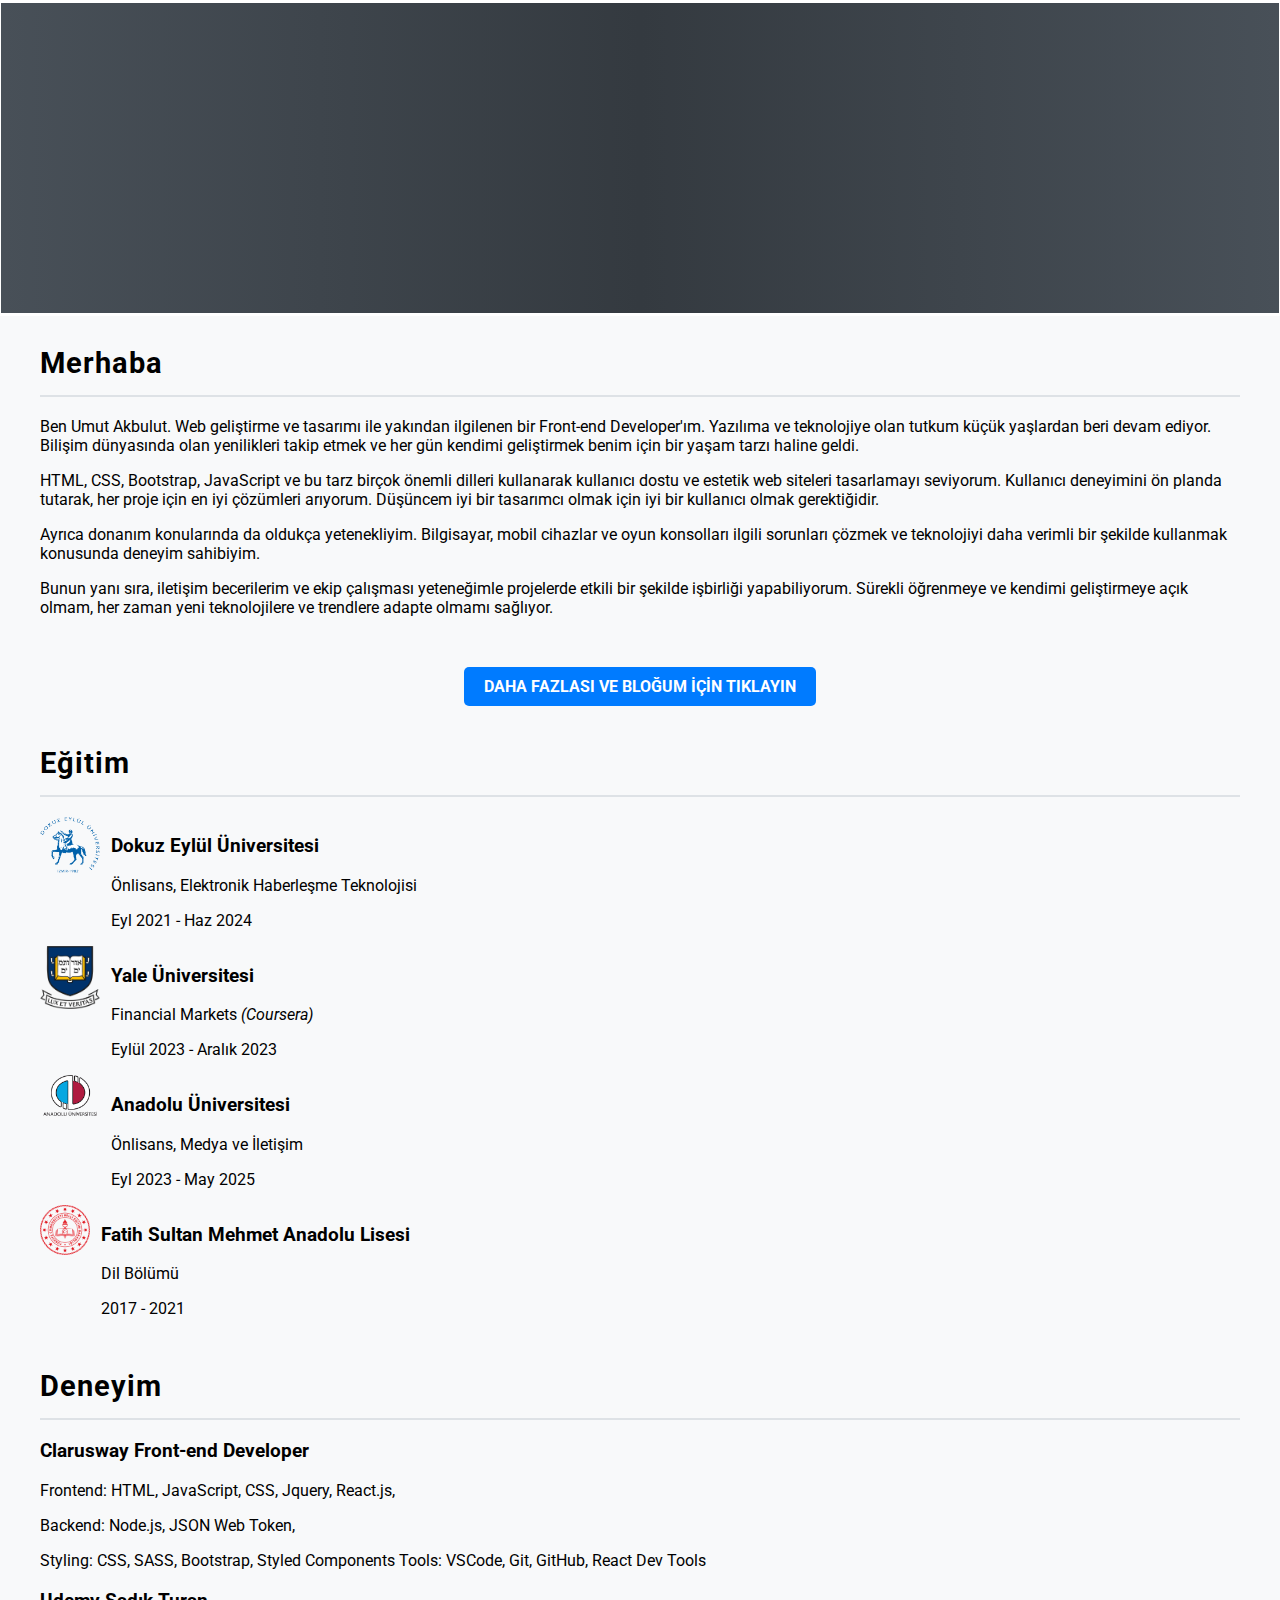
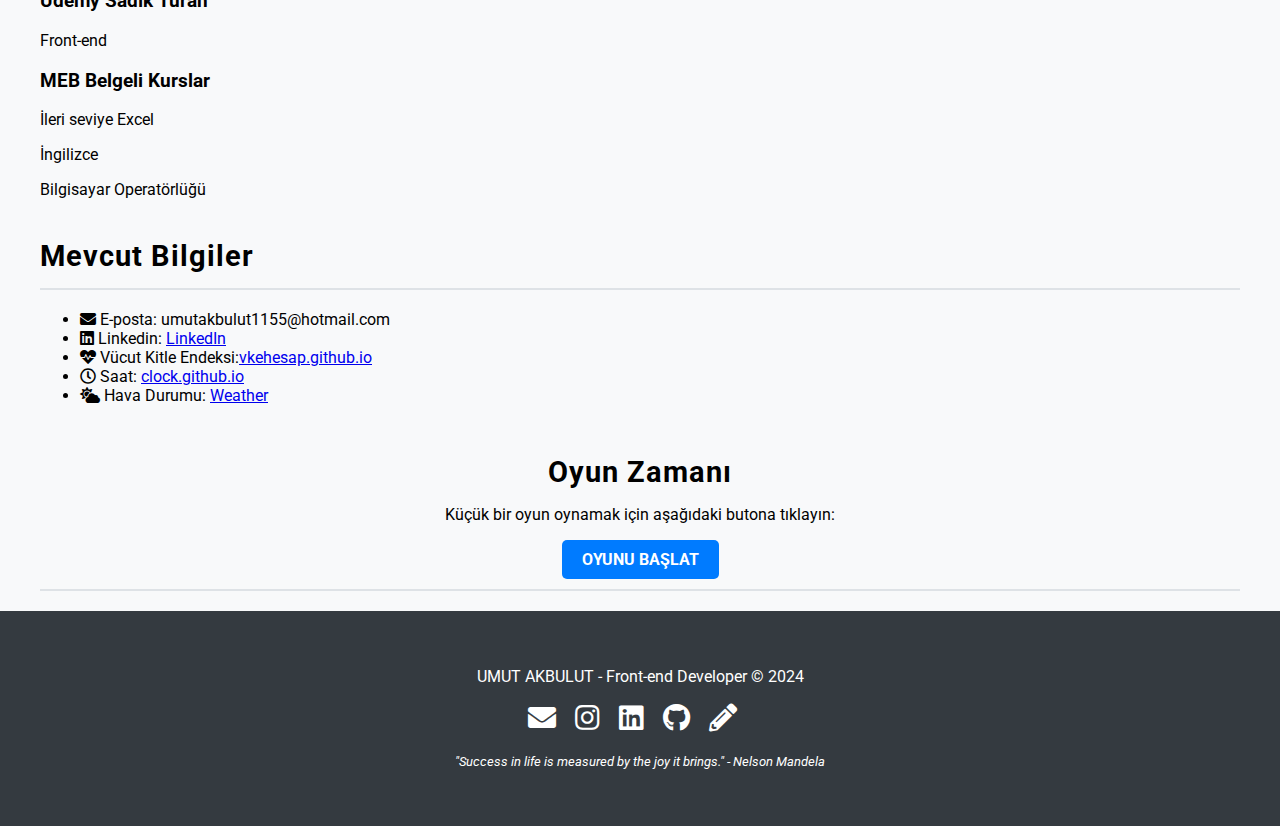
<file: index.html>
<!DOCTYPE html>
<html lang="tr">
<head>
    <meta charset="UTF-8">
    <meta name="viewport" content="width=device-width, initial-scale=1.0">
    <title>UMUT AKBULUT - Front-end Developer</title>
    <link rel="stylesheet" href="styles.css">
    <link rel="stylesheet" href="https://cdnjs.cloudflare.com/ajax/libs/font-awesome/5.15.4/css/all.min.css">
    <link rel="preconnect" href="https://fonts.gstatic.com">
    <link href="https://fonts.googleapis.com/css2?family=Roboto:wght@400;700&family=Open+Sans:wght@400;700&display=swap" rel="stylesheet">
    
</head>
<body>
    <header>
        <img src="umut.jpg" alt="Profile Picture" class="profile-picture">
        <h1>UMUT AKBULUT</h1>
        <h2>Front-end Developer</h2>
    </header>

    <main class="container mt-4">
        <section class="resume-section">
            <div class="section-title">
                <h2 style="margin-top: 30px;">Merhaba</h2>
            </div>
            <div class="section-content">
                <p>Ben Umut Akbulut. Web geliştirme ve tasarımı ile yakından ilgilenen bir Front-end Developer'ım. Yazılıma ve teknolojiye olan tutkum küçük yaşlardan beri devam ediyor. Bilişim dünyasında olan yenilikleri takip etmek ve her gün kendimi geliştirmek benim için bir yaşam tarzı haline geldi.</p>
                <p>HTML, CSS, Bootstrap, JavaScript ve bu tarz birçok  önemli dilleri kullanarak kullanıcı dostu ve estetik web siteleri tasarlamayı seviyorum. Kullanıcı deneyimini ön planda tutarak, her proje için en iyi çözümleri arıyorum. Düşüncem iyi bir tasarımcı olmak için iyi bir kullanıcı olmak gerektiğidir.</p>
                <p>Ayrıca donanım konularında da oldukça yetenekliyim. Bilgisayar, mobil cihazlar ve oyun konsolları ilgili sorunları çözmek ve teknolojiyi daha verimli bir şekilde kullanmak konusunda deneyim sahibiyim.</p>
                <p>Bunun yanı sıra, iletişim becerilerim ve ekip çalışması yeteneğimle projelerde etkili bir şekilde işbirliği yapabiliyorum. Sürekli öğrenmeye ve kendimi geliştirmeye açık olmam, her zaman yeni teknolojilere ve trendlere adapte olmamı sağlıyor.</p>
                
                <div class="button-container">
                    <a href="blog.html" target="_blank" class="button">Daha Fazlası ve Bloğum İçin Tıklayın</a>
                </div>
                
            </div>
        </section>
        
        
        <section class="education-section">
            <div class="section-title">
                <h2>Eğitim</h2>
            </div>
            <div class="education-item">
                <img src="Deu_logo.png" alt="Dokuz Eylül Üniversitesi Logo" class="education-logo" style="width: 60px; float: left; margin-right: 1px;">
                <div style="display: inline-block;">
                    <h3 style="margin-left: 10px;">Dokuz Eylül Üniversitesi</h3>
                    <p style="margin-left: 10px; margin-top: 0;">Önlisans, Elektronik Haberleşme Teknolojisi</p>
                    <p style="margin-left: 10px; margin-top: 0;">Eyl 2021 - Haz 2024</p>
                </div>
            </div>
        </section>
        <section class="education-section">
            <div class="education-item">
                <img src="yale.png" alt="Yale Üniversitesi Logo" class="education-logo" style="width: 60px; float: left; margin-right: 1px;">
                <div style="display: inline-block;">
                    <h3 style="margin-left: 10px;">Yale Üniversitesi</h3>
                    <p style="margin-left: 10px; margin-top: 0;">Financial Markets <i>(Coursera)</i></p>
                    <p style="margin-left: 10px; margin-top: 0;">Eylül 2023 - Aralık 2023</p>
                </div>
            </div>
        </section>
        
        <section class="education-section">
            <div class="education-item">
                <img src="ana.png" alt="Anadolu Üniversitesi Logo" class="education-logo" style="width: 60px; float: left; margin-right: 1px;">
                <div style="display: inline-block;">
                    <h3 style="margin-left: 10px;">Anadolu Üniversitesi</h3>
                    <p style="margin-left: 10px; margin-top: 0;">Önlisans, Medya ve İletişim</p>
                    <p style="margin-left: 10px; margin-top: 0;">Eyl 2023 - May 2025</p>
                </div>
            </div>
            <div class="education-item">
                <img src="meb_logo.png" alt="Fatih Sultan Mehmet Anadolu Lisesi Logo" class="education-logo" style="width: 50px; float: left; margin-right: 1px;">
                <div style="display: inline-block;">
                    <h3 style="margin-left: 10px;">Fatih Sultan Mehmet Anadolu Lisesi</h3>
                    <p style="margin-left: 10px; margin-top: 0;">Dil Bölümü</p>
                    <p style="margin-left: 10px; margin-top: 0;">2017 - 2021</p>
                </div>
            </div>
        </section>
        
        <section class="skills-section" style="margin-top: 35px;">
            <div class="section-title">
                <h2>Deneyim</h2>
            </div>
            <div class="section-content">
                <div class="skill-item">
                    <h3>Clarusway Front-end Developer</h3>
                    <p>Frontend: HTML, JavaScript, CSS, Jquery, React.js, 
                        <p>Backend: Node.js, JSON Web Token, </p>
                        Styling: CSS, SASS, Bootstrap, Styled Components
                        Tools: VSCode, Git, GitHub, React Dev Tools
                        </p>
                </div>
                <div class="skill-item">
                    <h3>Udemy Sadık Turan</h3>
                    <p>Front-end</p>
                </div>
                <div class="skill-item">
                    <h3>MEB Belgeli Kurslar</h3>
                    <p>İleri seviye Excel</p>
                    <p>İngilizce</p>
                    <p>Bilgisayar Operatörlüğü</p>
                </div>
                <!-- Diğer deneyimler buraya eklenecek -->
            </div>
        </section>
        <section class="contact-section">
            <div class="section-title">
                <h2>Mevcut Bilgiler</h2>
            </div>
            <div class="section-content">
                <ul>
                    <li>
                        <i class="fas fa-envelope"></i>
                        E-posta: umutakbulut1155@hotmail.com
                    </li>
                    <li>
                        <i class="fab fa-linkedin"></i>
                        Linkedin: <a href="https://www.linkedin.com/in/umutakbulutt/" target="_blank">LinkedIn</a>
                    </li>
                    <li>
                        <i class="fas fa-heartbeat"></i>
                        Vücut Kitle Endeksi:<a href="https://uhiper.github.io/vkehesap.github.io/" target="_blank">vkehesap.github.io</a>
                    </li>
                    <li>
                        <i class="far fa-clock"></i>
                        Saat: <a href="https://uhiper.github.io/clock.github.io/" target="_blank">clock.github.io</a>
                    </li>
                    <li>
                        <i class="fas fa-cloud-sun"></i>
                        Hava Durumu: <a href="https://www.weather.com/" target="_blank">Weather</a>
                    </li>
                    

                    
                </ul>
                
                
            </div>
        </section>
        
    </main>
    <div class="container">
        <section class="game-section">
            <div class="section-title">
                <h2>Oyun Zamanı</h2>
                <p>Küçük bir oyun oynamak için aşağıdaki butona tıklayın:</p>
                <a href="oyun.html" target="_blank" class="button">Oyunu Başlat</a>
            </div>
        </section>
        
    </div>
    <footer>
        <footer>
            <p>UMUT AKBULUT - Front-end Developer &copy; 2024</p>
            <div class="footer-icons">
                <a href="mailto:umutakbulut1155@hotmail.com"><i class="fas fa-envelope"></i></a>
                <a href="https://www.instagram.com/umutt.akbulut/" target="_blank"><i class="fab fa-instagram"></i></a>
                <a href="https://www.linkedin.com/in/umutakbulutt/" target="_blank"><i class="fab fa-linkedin"></i></a>  
                <a href="https://github.com/uhiper" target="_blank"><i class="fab fa-github"></i></a>
                <a href="blog.html" target="_blank"><i class="fas fa-pencil-alt"></i></a> <!-- Seçtiğiniz ikon -->
            </div>
            <p><small><em>"Success in life is measured by the joy it brings." - Nelson Mandela</em></small></p>
        </footer>
        
        


        

</body>
</html>
</file>
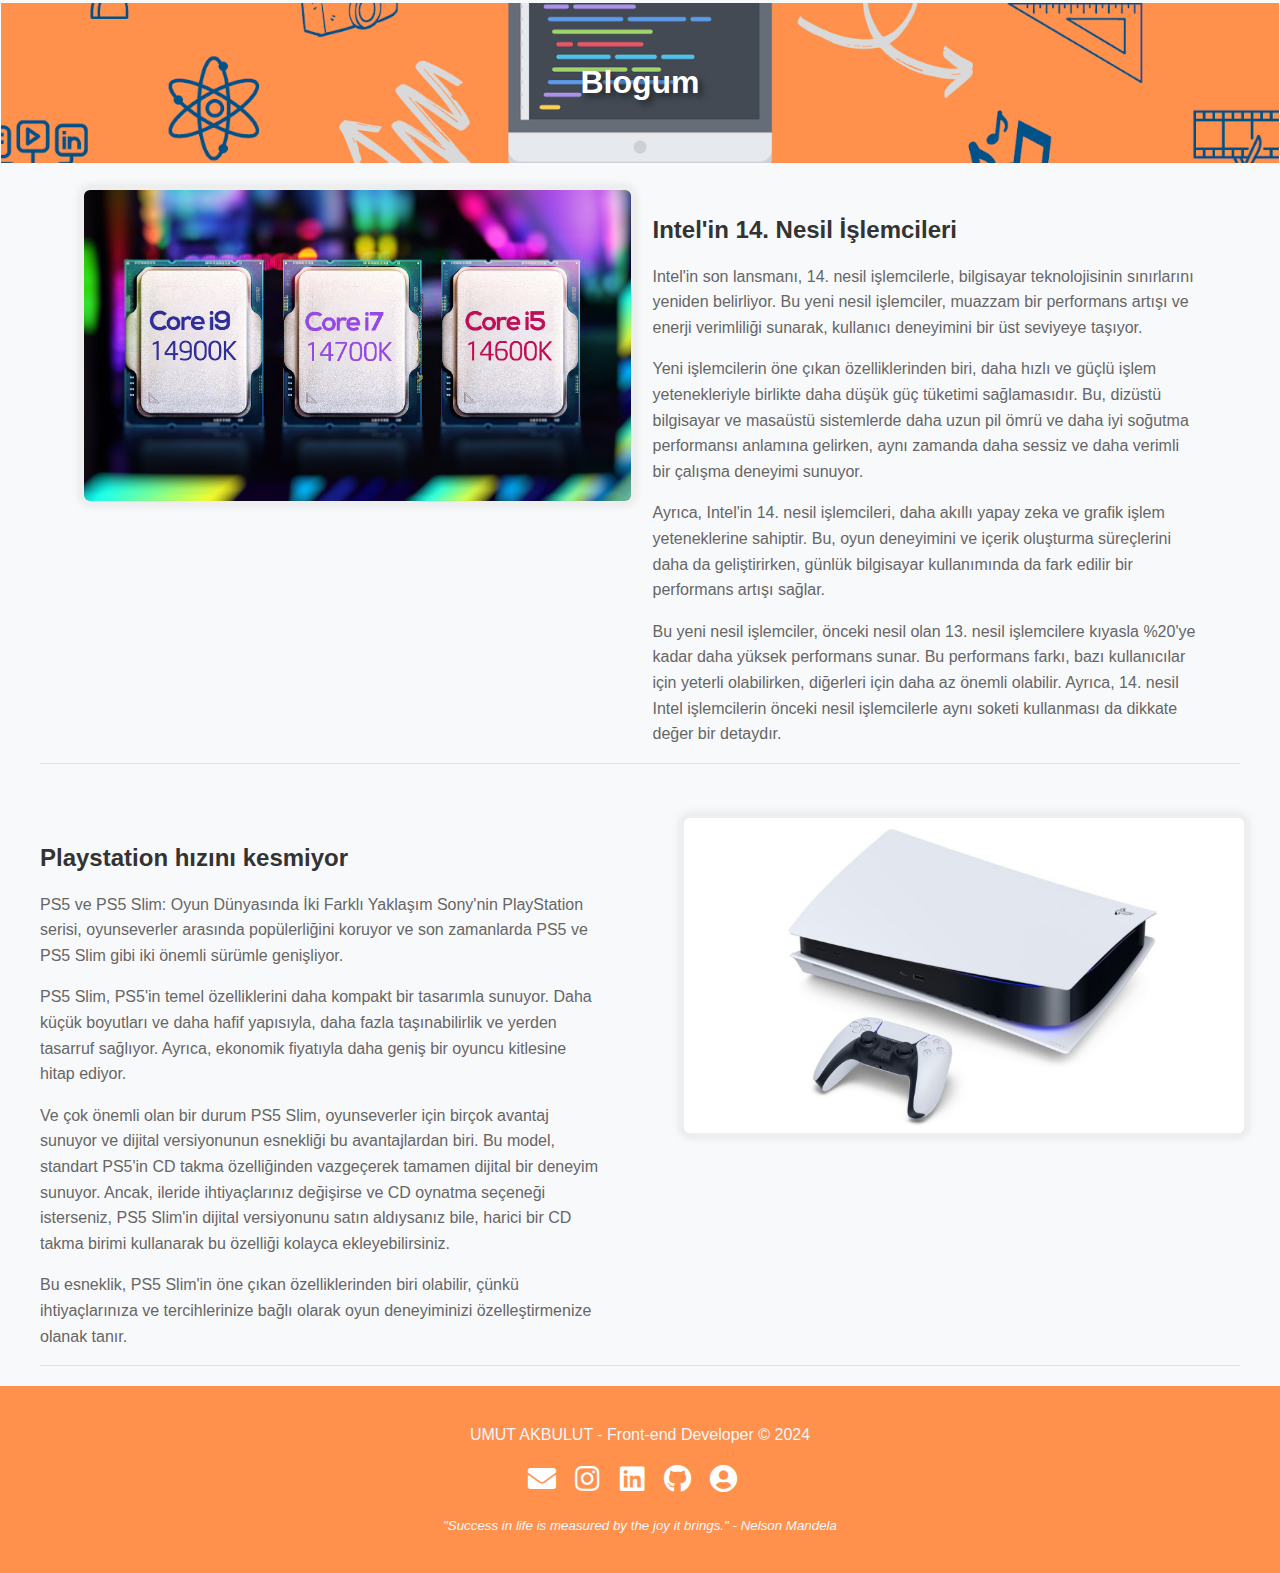
<file: blog.html>
<!DOCTYPE html>
<html lang="tr">
<head>
    <meta charset="UTF-8">
    <meta name="viewport" content="width=device-width, initial-scale=1.0">
    <title>Blog Sitem</title>
    <link rel="stylesheet" href="blog.css">
    <link rel="stylesheet" href="https://cdnjs.cloudflare.com/ajax/libs/font-awesome/5.15.4/css/all.min.css">

</head>
<body>
    <header>
        <h1 style="color: white;">  Blogum</h1>
 
    </header>

    <main class="container mt-4">
        <section class="blog-post">
            <div class="post-image">
                <img src="blogfoto/intel.jpg" alt="Resim 1">
            </div>
            <div style="margin-left: 25px;" class="post-content">
                <h2>Intel'in 14. Nesil İşlemcileri</h2>
                <p>Intel'in son lansmanı, 14. nesil işlemcilerle, bilgisayar teknolojisinin sınırlarını yeniden belirliyor. Bu yeni nesil işlemciler, muazzam bir performans artışı ve enerji verimliliği sunarak, kullanıcı deneyimini bir üst seviyeye taşıyor.</p>

                <p>Yeni işlemcilerin öne çıkan özelliklerinden biri, daha hızlı ve güçlü işlem yetenekleriyle birlikte daha düşük güç tüketimi sağlamasıdır. Bu, dizüstü bilgisayar ve masaüstü sistemlerde daha uzun pil ömrü ve daha iyi soğutma performansı anlamına gelirken, aynı zamanda daha sessiz ve daha verimli bir çalışma deneyimi sunuyor.</p>
                
                <p>Ayrıca, Intel'in 14. nesil işlemcileri, daha akıllı yapay zeka ve grafik işlem yeteneklerine sahiptir. Bu, oyun deneyimini ve içerik oluşturma süreçlerini daha da geliştirirken, günlük bilgisayar kullanımında da fark edilir bir performans artışı sağlar.</p>
                
                <p>Bu yeni nesil işlemciler, önceki nesil olan 13. nesil işlemcilere kıyasla %20'ye kadar daha yüksek performans sunar. Bu performans farkı, bazı kullanıcılar için yeterli olabilirken, diğerleri için daha az önemli olabilir. Ayrıca, 14. nesil Intel işlemcilerin önceki nesil işlemcilerle aynı soketi kullanması da dikkate değer bir detaydır.</p>
                
            </div>
        </section>
    
        <section style="margin-top: 50px;" class="blog-post">
            <div class="post-content">
                <h2>Playstation hızını kesmiyor</h2>
                <p>PS5 ve PS5 Slim: Oyun Dünyasında İki Farklı Yaklaşım

                    Sony'nin PlayStation serisi, oyunseverler arasında popülerliğini koruyor ve son zamanlarda PS5 ve PS5 Slim gibi iki önemli sürümle genişliyor.</p>
                    <p>
                        PS5 Slim, PS5'in temel özelliklerini daha kompakt bir tasarımla sunuyor. Daha küçük boyutları ve daha hafif yapısıyla, daha fazla taşınabilirlik ve yerden tasarruf sağlıyor. Ayrıca, ekonomik fiyatıyla daha geniş bir oyuncu kitlesine hitap ediyor.
                    </p>
                    <p>Ve çok önemli olan bir durum PS5 Slim, oyunseverler için birçok avantaj sunuyor ve dijital versiyonunun esnekliği bu avantajlardan biri. Bu model, standart PS5'in CD takma özelliğinden vazgeçerek tamamen dijital bir deneyim sunuyor. Ancak, ileride ihtiyaçlarınız değişirse ve CD oynatma seçeneği isterseniz, PS5 Slim'in dijital versiyonunu satın aldıysanız bile, harici bir CD takma birimi kullanarak bu özelliği kolayca ekleyebilirsiniz.

                    </p>
                    <p>Bu esneklik, PS5 Slim'in öne çıkan özelliklerinden biri olabilir, çünkü ihtiyaçlarınıza ve tercihlerinize bağlı olarak oyun deneyiminizi özelleştirmenize olanak tanır.

                    </p>
            </div>
            <div class="post-image">
                <img src="blogfoto/PS5.jpg" alt="Resim 2">
            </div>
        </section>
    
        <!-- Diğer blog gönderileri buraya eklenebilir -->
    </main>
    
    <footer>
        <p style="color: aliceblue;">UMUT AKBULUT - Front-end Developer &copy; 2024</p>
        <div class="footer-icons">
            <a href="mailto:umutakbulut1155@hotmail.com"><i class="fas fa-envelope"></i></a>
            <a href="https://www.instagram.com/umutt.akbulut/" target="_blank"><i class="fab fa-instagram"></i></a>
            <a href="https://www.linkedin.com/in/umutakbulutt/" target="_blank"><i class="fab fa-linkedin"></i></a>  
            <a href="https://github.com/uhiper" target="_blank"><i class="fab fa-github"></i></a>
            <!-- Portföy ikonu ekleyin -->
            <a href="index.html"><i class="fas fa-user-circle"></i></a>
        </div>
        <p style="color: aliceblue;"><small><em>"Success in life is measured by the joy it brings." - Nelson Mandela</em></small></p>
    </footer>
</file>
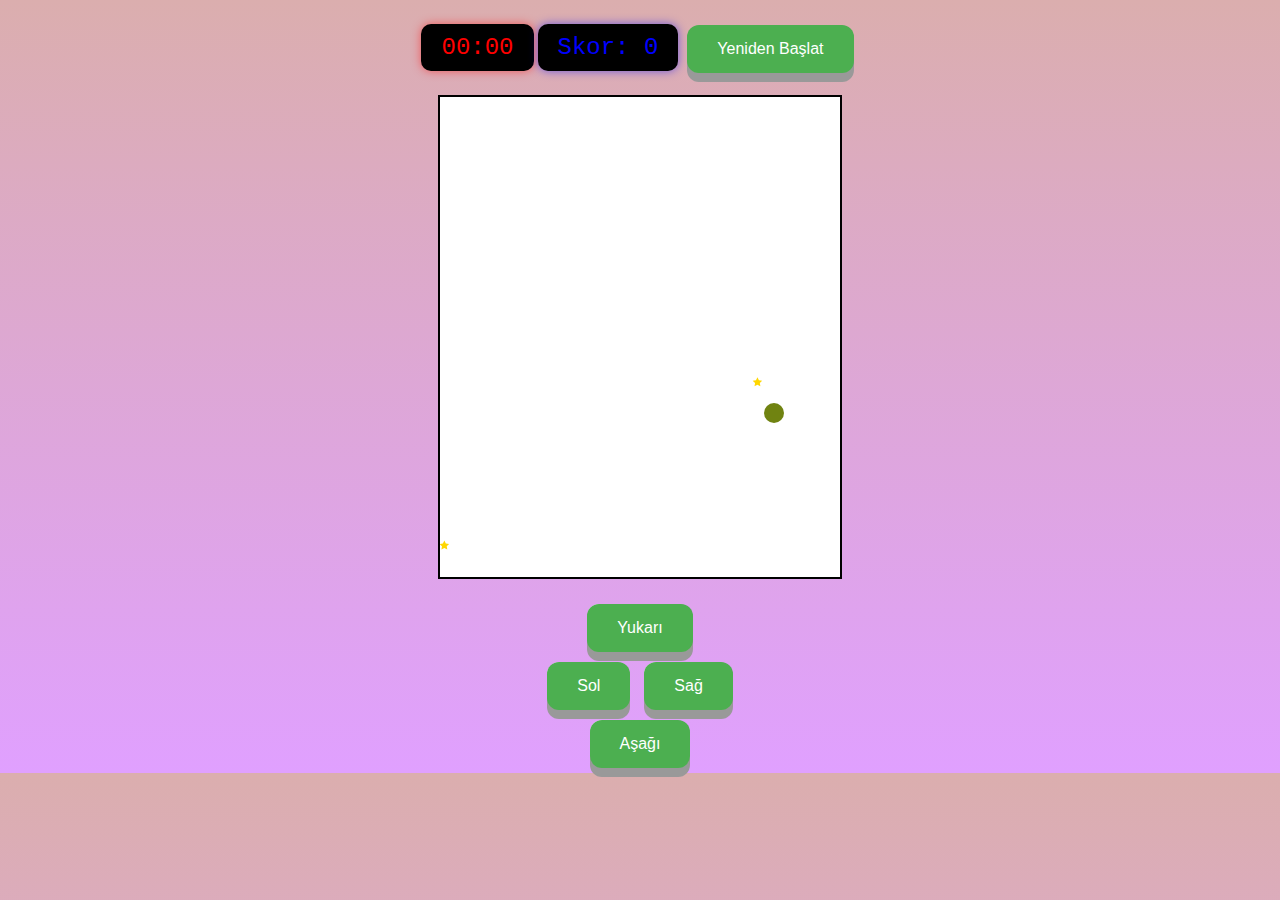
<file: oyun.html>
<!DOCTYPE html>
<html lang="tr">
<head>
    <meta charset="UTF-8">
    <meta name="viewport" content="width=device-width, initial-scale=1.0">
    <title>Hedef Top Oyunu</title>
    <style>
        body {
            background: linear-gradient(to bottom, #dbaeae, #e0a0ff); /* Lineer gradyan arka plan */
            margin: 0;
            padding: 0;
        }

        canvas {
            border: 2px solid black;
            display: block;
            margin: 0 auto;
            background-color: white; /* Beyaz */
        }

        #container {
            text-align: center;
        }

        #controls {
            text-align: center;
            margin-top: 20px;
        }

        .control-button {
            margin: 5px;
            padding: 15px 30px;
            font-size: 16px;
            cursor: pointer;
            background-color: #4CAF50;
            border: none;
            color: white;
            text-align: center;
            text-decoration: none;
            display: inline-block;
            border-radius: 12px;
            box-shadow: 0 9px #999;
            transition: background-color 0.3s;
            position: relative;
            overflow: hidden;
        }

        .control-button:hover {
            background-color: #3e8e41;
        }

        .control-button:active {
            background-color: #3e8e41;
            box-shadow: 0 5px #666;
            transform: translateY(4px);
        }

        .control-button:before {
            content: '';
            position: absolute;
            top: 50%;
            left: 50%;
            width: 100%;
            height: 100%;
            background-color: white;
            transform: translate(-50%, -50%) rotate(45deg);
            z-index: -1;
            transition: width 0.3s, height 0.3s, transform 0.3s;
        }

        .control-button:hover:before {
            width: 200%;
            height: 200%;
            transform: translate(-50%, -50%) rotate(45deg);
        }

        #timer {
            font-family: "Courier New", Courier, monospace;
            font-size: 24px;
            background-color: black;
            color: red;
            padding: 10px 20px;
            border-radius: 10px;
            box-shadow: 0 0 10px rgba(255, 0, 0, 0.5);
            display: inline-block;
        }

        #score {
            font-family: "Courier New", Courier, monospace;
            font-size: 24px;
            background-color: black;
            color: blue;
            padding: 10px 20px;
            border-radius: 10px;
            box-shadow: 0 0 10px rgba(0, 0, 255, 0.5);
            display: inline-block;
        }

        #result {
            display: none;
            color: red;
            font-size: 24px;
        }
    </style>
</head>
<body>
    <div id="container">
        <p id="timer">00:00</p>
        <p id="score">Skor: 0</p>
        <p id="result" style="display: none; color: red; font-size: 24px;"></p>
        <button class="control-button" style="margin-bottom: 15px;" onclick="restart()">Yeniden Başlat</button>
    </div>
    <canvas id="canvas" width="400" height="480"></canvas>
    <div id="controls">
        <button class="control-button" id="upButton" onmousedown="startMovingUp()" onmouseup="stopMoving()" ontouchstart="startMovingUp()" ontouchend="stopMoving()">Yukarı</button><br>
        <button class="control-button" id="leftButton" onmousedown="startMovingLeft()" onmouseup="stopMoving()" ontouchstart="startMovingLeft()" ontouchend="stopMoving()">Sol</button>
        <button class="control-button" id="rightButton" onmousedown="startMovingRight()" onmouseup="stopMoving()" ontouchstart="startMovingRight()" ontouchend="stopMoving()">Sağ</button><br>
        <button class="control-button" id="downButton" onmousedown="startMovingDown()" onmouseup="stopMoving()" ontouchstart="startMovingDown()" ontouchend="stopMoving()">Aşağı</button>
    </div>
    
    <script>
const canvas = document.getElementById("canvas");
const ctx = canvas.getContext("2d");

const ballRadius = 10;
let x = canvas.width / 2;
let y = canvas.height - 30;
let dx = 2;
let dy = -2;
let ballColor = "#0095DD"; // Top rengi

const frameWidth = canvas.width;
const frameHeight = canvas.height;

let time = 0; // Saniye cinsinden zaman
let timer;
let movingInterval;
let collisionCount = 0; // Kenara çarpma sayısı

let score = 0; // Skor

// Yıldızlar
let stars = [];

// Tuş dinleyicilerini ekle
document.addEventListener("keydown", keyDownHandler, false);
document.addEventListener("keyup", keyUpHandler, false);

let rightPressed = false;
let leftPressed = false;
let upPressed = false;
let downPressed = false;

function keyDownHandler(e) {
    if (e.key === "Right" || e.key === "ArrowRight") {
        rightPressed = true;
    } else if (e.key === "Left" || e.key === "ArrowLeft") {
        leftPressed = true;
    } else if (e.key === "Up" || e.key === "ArrowUp") {
        upPressed = true;
    } else if (e.key === "Down" || e.key === "ArrowDown") {
        downPressed = true;
    }
}

function keyUpHandler(e) {
    if (e.key === "Right" || e.key === "ArrowRight") {
        rightPressed = false;
    } else if (e.key === "Left" || e.key === "ArrowLeft") {
        leftPressed = false;
    } else if (e.key === "Up" || e.key === "ArrowUp") {
        upPressed = false;
    } else if (e.key === "Down" || e.key === "ArrowDown") {
        downPressed = false;
    }
}

function drawBall() {
    ctx.beginPath();
    ctx.arc(x, y, ballRadius, 0, Math.PI * 2);
    ctx.fillStyle = ballColor; // Top rengini uygula
    ctx.fill();
    ctx.closePath();
}

// Yıldız çizimi
function drawStar(starX, starY, radius, spikes, color) {
    let rot = (Math.PI / 2) * 3;
    let step = Math.PI / spikes;

    ctx.beginPath();
    ctx.moveTo(starX, starY - radius);
    for (let i = 0; i < spikes; i++) {
        let x = starX + Math.cos(rot) * radius;
        let y = starY + Math.sin(rot) * radius;
        ctx.lineTo(x, y);
        rot += step;

        x = starX + Math.cos(rot) * (radius * 0.5);
        y = starY + Math.sin(rot) * (radius * 0.5);
        ctx.lineTo(x, y);
        rot += step;
    }
    ctx.lineTo(starX, starY - radius);
    ctx.closePath();
    ctx.fillStyle = color;
    ctx.fill();
}

// Yıldızları oluştur
function createStars() {
    for (let i = 0; i < 2; i++) {
        stars.push({
            x: Math.random() * canvas.width,
            y: Math.random() * canvas.height
        });
    }
}

createStars();

function draw() {
    ctx.clearRect(0, 0, canvas.width, canvas.height);
    drawBall();

    // Yıldızları çiz
    for (let i = 0; i < stars.length; i++) {
        drawStar(stars[i].x, stars[i].y, 5, 5, "#FFD700");
    }

    // Duvar çarpışmalarını kontrol et ve hareket et
    if (x + dx > frameWidth - ballRadius || x + dx < ballRadius) {
        dx = -dx;
        collisionCount++;
    }
    if (y + dy < ballRadius || y + dy > frameHeight - ballRadius) {
        dy = -dy;
        collisionCount++;
    }

    x += dx;
    y += dy;

    // Hareket tuşlarını kontrol et
    if (rightPressed && x < canvas.width - ballRadius) {
        x += 7;
    } else if (leftPressed && x > ballRadius) {
        x -= 7;
    }
    if (downPressed && y < canvas.height - ballRadius) {
        y += 7;
    } else if (upPressed && y > ballRadius) {
        y -= 7;
    }

    // Yıldızları yakalama kontrolü
    for (let i = 0; i < stars.length; i++) {
        if (x > stars[i].x - 10 && x < stars[i].x + 10 && y > stars[i].y - 10 && y < stars[i].y + 10) {
            score++;
            stars[i] = {
                x: Math.random() * canvas.width,
                y: Math.random() * canvas.height
            };
            document.getElementById("score").textContent = "Skor: " + score;
        }
    }
}

function startMovingUp() {
    upPressed = true;
    movingInterval = setInterval(moveUp, 10);
}

function startMovingDown() {
    downPressed = true;
    movingInterval = setInterval(moveDown, 10);
}

function startMovingLeft() {
    leftPressed = true;
    movingInterval = setInterval(moveLeft, 10);
}

function startMovingRight() {
    rightPressed = true;
    movingInterval = setInterval(moveRight, 10);
}

function stopMoving() {
    clearInterval(movingInterval);
    upPressed = false;
    downPressed = false;
    leftPressed = false;
    rightPressed = false;
}

function moveUp() {
    if (y > ballRadius) {
        y -= 1;
    }
}

function moveDown() {
    if (y < canvas.height - ballRadius) {
        y += 1;
    }
}

function moveLeft() {
    if (x > ballRadius) {
        x -= 1;
    }
}

function moveRight() {
    if (x < canvas.width - ballRadius) {
        x += 1;
    }
}

// Zamanlayıcıyı başlat
timer = setInterval(function() {
    time++;
    const minutes = Math.floor(time / 60);
    const seconds = time % 60;
    document.getElementById("timer").innerHTML = `${minutes.toString().padStart(2, '0')}:${seconds.toString().padStart(2, '0')}`;
}, 1000);

function restart() {
    clearInterval(timer);
    time = 0;
    collisionCount = 0;
    score = 0;
    document.getElementById("result").style.display = "none"; // Kaybetme mesajını gizle
    document.getElementById("timer").innerHTML = "00:00";
    document.getElementById("score").textContent = "Skor: 0";
    ballColor = "#0095DD"; // Top rengini varsayılan değere döndür
    x = canvas.width / 2; // Topu ortadan başlat
    y = canvas.height - 30; // Topu ortadan başlat
    stars = []; // Yıldızları sıfırla
    createStars(); // Yıldızları yeniden oluştur
    timer = setInterval(function() {
        time++;
        const minutes = Math.floor(time / 60);
        const seconds = time % 60;
        document.getElementById("timer").innerHTML = `${minutes.toString().padStart(2, '0')}:${seconds.toString().padStart(2, '0')}`;
    }, 1000);
}

setInterval(draw, 10);

// Rastgele renk oluştur
setInterval(function() {
    ballColor = getRandomColor();
}, 200); // 200 ms'de bir topun rengi değişsin

function getRandomColor() {
    const letters = '0123456789ABCDEF';
    let color = '#';
    for (let i = 0; i < 6; i++) {
        color += letters[Math.floor(Math.random() * 16)];
    }
    return color;
}

// Topun kenara çarpmasını kontrol et
function collisionDetection() {
    if (x + dx > canvas.width - ballRadius || x + dx < ballRadius) {
        dx = -dx;
        collisionCount++;
    }
    if (y + dy < ballRadius || y + dy > canvas.height - ballRadius) {
        dy = -dy;
        collisionCount++;
    }

    // Eğer iki kez çarptıysa, oyunu kaybet ve sonucu göster
    if (collisionCount >= 2) {
        clearInterval(timer);
        document.getElementById("result").style.display = "block";
        document.getElementById("result").innerHTML = `YOU LOST! Skorunuz: ${score}`;
    }
}

setInterval(collisionDetection, 10); // Topun her hareketinde çarpışmayı kontrol et
    </script>
</body>
</html>
</file>
<file: styles.css>
/* Genel stiller */
body {
    font-family: 'Roboto', sans-serif; /* Yeni fontu uygulayın */
    background-color: #f8f9fa;
    margin: 0;
    padding: 0;
    box-sizing: border-box;
}

.container {
    max-width: 1200px;
    margin: 0 auto;
    padding: 0 20px;
}

/* Header stilleri */
header {
    background: linear-gradient(to right, #485058, #343a40, #485058); /* Üç renkli gradient stilini belirle */
    color: #fff;
    padding: 20px;
    text-align: center;
    border-top: 3px solid #fff; /* Üst kenara beyaz çizgi ekle */
    border-bottom: 3px solid #fff; /* Alt kenara da beyaz çizgi ekle */
    border-left: 1px solid #fff; /* Sol kenara beyaz çizgi ekle */
    border-right: 1px solid #fff; /* Sağ kenara da beyaz çizgi ekle */
}

/* Profil resmi ve metni için stil */
.profile-info {
    display: flex; /* Elemanları yan yana yerleştir */
    align-items: center; /* Elemanları dikey olarak hizala */
    justify-content: center; /* Yatayda merkezle */
}

.profile-picture {
    width: 140px;
    height: auto;
    border-radius: 45%;
    margin-right: 10px;
    box-shadow: 2 3 15px rgba(248, 248, 248, 0.1);
}

h1{
    margin: 5px 0;
    font-size: 29px;
    color: #ffffff; /* Başlık rengini değiştirin */
    
    letter-spacing: 1px; /* Harfler arası boşluğu ayarlayın */
}
h2 {
    margin: 5px 0;
    font-size: 29px;
    color: #000000; /* Başlık rengini siyah olarak ayarlayın */

    letter-spacing: 1px; /* Harfler arası boşluğu ayarlayın */
}

/* Bölüm stilleri */
.section-title {
    border-bottom: 2px solid #dee2e6;
    padding-bottom: 10px;
    margin-bottom: 20px;
}

.section-content {
    margin-bottom: 40px;
}

/* Eğitim bölümü stilleri */
.education-logo {
    max-width: 100px;
    margin-bottom: 10px;
}

/* Yetenekler bölümü stilleri */
.skill-item {
    margin-bottom: 20px;
}

/* Footer stilleri */
footer {
    background-color: #343a40;
    color: #fff;
    padding: 20px;
    text-align: center;
}

.footer-icons {
    margin-top: 10px; /* Yazı ile ikonlar arasındaki boşluğu ayarlar */
}

.footer-icons a {
    font-size: 28px; /* Ikon boyutu */
    margin-right: 15px; /* Her ikon arasındaki boşluk */
    color: #fff; /* Ikon rengi (varsayılan olarak beyaz) */
    transition: color 0.3s; /* Renk geçiş süresi */
}

.footer-icons a:hover i {
    color: #6d9dd1; /* Hover durumunda ikon rengi */
    text-shadow: 2px 2px 4px rgba(0, 0, 0, 0.2); /* Ikon gölgesi ekleyin */
    transform: scale(1.1); /* Hover durumunda ikonu biraz büyütün */
}

.footer-icons a i {
    color: #fff; /* Tüm ikonların varsayılan rengi (beyaz) */
    transition: color 0.3s; /* Renk geçiş süresi */
}

.footer-icons a[href="mailto:umutakbulut1155@hotmail.com"] i:hover {
    color: #bcdfec; /* E-posta ikonunun hover durumundaki rengi */
}

.footer-icons a[href="https://www.linkedin.com/in/umutakbulutt/"] i:hover {
    color: #3b84d3; /* LinkedIn ikonunun hover durumundaki rengi */
}

.footer-icons a[href="https://www.instagram.com/umutt.akbulut/"] i:hover {
    color: #ec4c69; /* Instagram ikonunun hover durumundaki rengi */
}

.footer-icons a[href="https://github.com/uhiper"] i:hover {
    color: #252424; /* GitHub ikonunun hover durumundaki rengi */
}
.footer-icons a[href="blog.html"] i:hover {
    color: #FF914D; /* blog ikonunun hover durumundaki rengi */
}

/* Header animasyonu */
header h1, header h2 {
    opacity: 0;
    transform: translateX(-100%);
    animation: slideIn 1s ease forwards;
    animation-delay: 0.5s; /* Animasyon gecikmesi ekleyin */
}

@keyframes slideIn {
    to {
        opacity: 1;
        transform: translateX(0);
    }
}

/* Profil resmi animasyonu */
.profile-picture {
    opacity: 0;
    animation: fadeIn 0.8s ease forwards; /* Animasyon süresini kısaltın */
}

@keyframes fadeIn {
    to {
        opacity: 1;
    }
}

.button {
    display: inline-block;
    padding: 10px 20px;
    background-color: #6c757d;
    color: #fff;
    border: none;
    border-radius: 5px;
    text-transform: uppercase;
    font-weight: bold;
    cursor: pointer;
    transition: background-color 0.3s;
}

.button:hover {
    background-color: #495057;
}
.game-section {
    text-align: center;
    margin-top: 50px; /* Oyun alanının sayfanın üstünden biraz daha aşağıda olmasını sağlar */
}

.game-section .button {
    display: inline-block;
    padding: 10px 20px;
    background-color: #007bff; /* Arka plan rengi */
    color: #fff; /* Yazı rengi */
    text-decoration: none;
    border-radius: 5px;
    transition: background-color 0.3s ease; /* Hover efekti için geçiş */
}

.game-section .button:hover {
    background-color: #0056b3; /* Hover durumunda arka plan rengi değişimi */
}
.button {
    display: inline-block;
    padding: 10px 20px;
    background-color: #007bff; /* Arka plan rengi */
    color: #fff; /* Yazı rengi */
    text-decoration: none;
    border-radius: 5px;
    border: none; /* Kenarlık yok */
    transition: background-color 0.3s, transform 0.2s, box-shadow 0.2s; /* Geçiş efektleri */
    cursor: pointer;
}

.button:hover {
    background-color: #0056b3; /* Hover durumunda arka plan rengi değişimi */
    transform: translateY(-2px); /* Hover durumunda yukarı doğru biraz kaydırma */
    box-shadow: 0 4px 8px rgba(0, 0, 0, 0.1); /* Hafif gölge efekti */
}
@keyframes moveUpDown {
    0% {
        transform: translateY(0); /* Başlangıç konumu */
    }
    50% {
        transform: translateY(-5px); /* Yükseklik */
    }
    100% {
        transform: translateY(0); /* Başlangıç konumuna geri dön */
    }
}

.button-container {
    text-align: center; /* Butonu ortalamak için */
    margin-top: 50px; /* Üst boşluk ekleyin */
}

.button {
    display: inline-block;
    padding: 10px 20px;
    background-color: #007bff; /* Arka plan rengi */
    color: #fff; /* Yazı rengi */
    text-decoration: none;
    border-radius: 5px;
    border: none; /* Kenarlık yok */
    transition: background-color 0.3s; /* Arka plan rengi için geçiş efekti */
    cursor: pointer;
    animation: moveUpDown 2s infinite; /* Animasyonu başlat */
}

.button:hover {
    background-color: #0056b3; /* Hover durumunda arka plan rengi değişimi */
}
</file>
<file: blog.css>
/* Genel stiller */
body {
    font-family: 'Roboto', sans-serif;
    background-color: #f8f9fa;
    margin: 0;
    padding: 0;
    box-sizing: border-box;
}

.container {
    max-width: 1200px;
    margin: 0 auto;
    padding: 0 20px;
}

/* Header stilleri */
header {
    background-image: url(blogfoto/header.png); /* Arka plan resmini ekleyin */
    background-size: cover; /* Resmi kaplaması için */
    background-position: center; /* Resmi ortala */
    color: #fff;
    
    text-align: center;
    border-top: 3px solid #f8f9fa;
    border-bottom: 3px solid #f8f9fa;
    border-left: 1px solid #f8f9fa;
    border-right: 1px solid #f8f9fa;

    padding: 40px 20px; /* Yukarı-aşağı 40px, sağ-sol 20px padding */
}



/* Başlık stilleri */
h1, h2, h3, h4, h5, h6 {
    font-family: 'Open Sans', sans-serif;
    color: #333;
}

/* Metin stilleri */
p {
    line-height: 1.6;
    color: #666;
}

/* Bağlantı stilleri */
a {
    color: #007bff;
    text-decoration: none;
    transition: color 0.3s;
}

a:hover {
    color: #0056b3;
}

/* Resim stilleri */
img {
    max-width: 100%;
    height: auto;
}

/* Bölüm stilleri */
.section-title {
    border-bottom: 2px solid #dee2e6;
    padding-bottom: 10px;
    margin-bottom: 20px;
    font-size: 24px;
    color: #333;
    margin-top: 20px; /* Üst boşluk ekle */
}

.section-content {
    margin-bottom: 40px;
    margin-top: 20px; /* Üst boşluk ekle */
}

/* Blog gönderi stilleri */
.blog-post {
    display: flex;
    margin-bottom: 20px;
    margin-top: 20px; /* Üst boşluk ekle */
    border-bottom: 1px solid #dee2e6; /* Alt çizgi stilini ekler */
}

.post-content {
    flex: 1;
    padding-right: 20px;
    padding-top: 10px; /* Yazı ile resim arasına üst boşluk ekler */
    margin-right: 20px; /* Başlık ile resim arasına sağ boşluk ekler */
}

.post-image {
    flex: 1;
    text-align: center;
    padding-left: 20px; /* Resim ile yazı arasına sol boşluk ekler */
    margin-left: 20px; /* Resim ile başlık arasına sol boşluk ekler */
}

.post-image img {
    max-width: 100%;
    height: auto;
    border: 4px solid #eee; /* Sınır rengi ve kalınlığı */
    border-radius: 10px; /* Köşeleri yuvarlama */
    box-shadow: 0 0 10px rgba(0, 0, 0, 0.1); /* Hafif bir gölge efekti */
    transition: transform 0.3s ease; /* Fare üzerine gelince büyüme efekti */
}

.post-image img:hover {
    transform: scale(1.05); /* Fare üzerine gelince resmi biraz büyütme */
}

/* Footer stilleri */
footer {
    background-color: #FF914D; /* Turuncu arka plan */
    color: #fff; /* Beyaz yazı rengi */
    padding: 20px;
    text-align: center;
}
.footer-icons {
    margin-top: 10px; /* Yazı ile ikonlar arasındaki boşluğu ayarlar */
}

.footer-icons a {
    font-size: 28px; /* Ikon boyutu */
    margin-right: 15px; /* Her ikon arasındaki boşluk */
    color: #fff; /* Ikon rengi (varsayılan olarak beyaz) */
    transition: color 0.3s; /* Renk geçiş süresi */
}

.footer-icons a:hover i {
    color: #6d9dd1; /* Hover durumunda ikon rengi */
    text-shadow: 2px 2px 4px rgba(0, 0, 0, 0.2); /* Ikon gölgesi ekleyin */
    transform: scale(1.1); /* Hover durumunda ikonu biraz büyütün */
}

.footer-icons a i {
    color: #fff; /* Tüm ikonların varsayılan rengi (beyaz) */
    transition: color 0.3s; /* Renk geçiş süresi */
}

.footer-icons a[href="mailto:umutakbulut1155@hotmail.com"] i:hover {
    color: #bcdfec; /* E-posta ikonunun hover durumundaki rengi */
}

.footer-icons a[href="https://www.linkedin.com/in/umutakbulutt/"] i:hover {
    color: #3b84d3; /* LinkedIn ikonunun hover durumundaki rengi */
}

.footer-icons a[href="https://www.instagram.com/umutt.akbulut/"] i:hover {
    color: #ec4c69; /* Instagram ikonunun hover durumundaki rengi */
}

.footer-icons a[href="https://github.com/uhiper"] i:hover {
    color: #252424; /* GitHub ikonunun hover durumundaki rengi */
}
header h1 {
    color: white;
    text-shadow: 4px 4px 6px rgba(0, 0, 0, 0.5); /* X-offset, Y-offset, blur radius ve shadow rengi */
}
</file>
